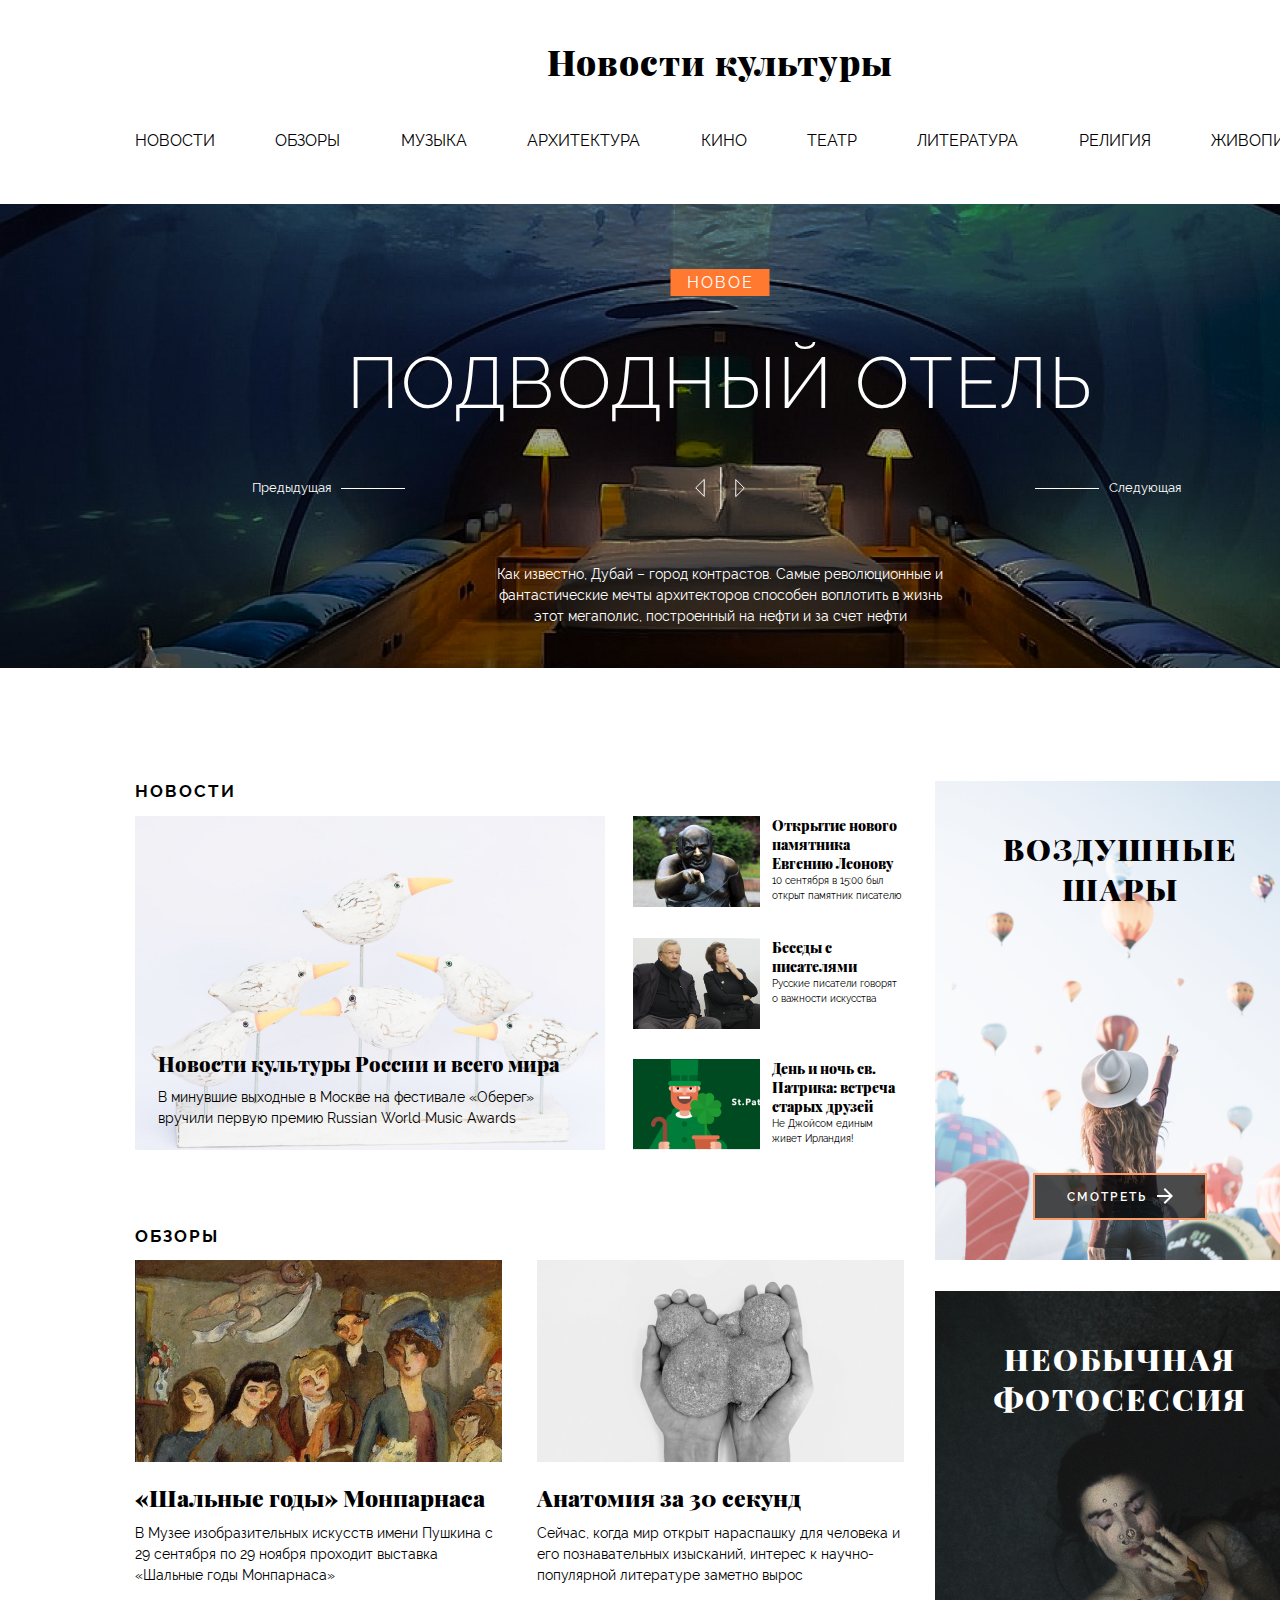
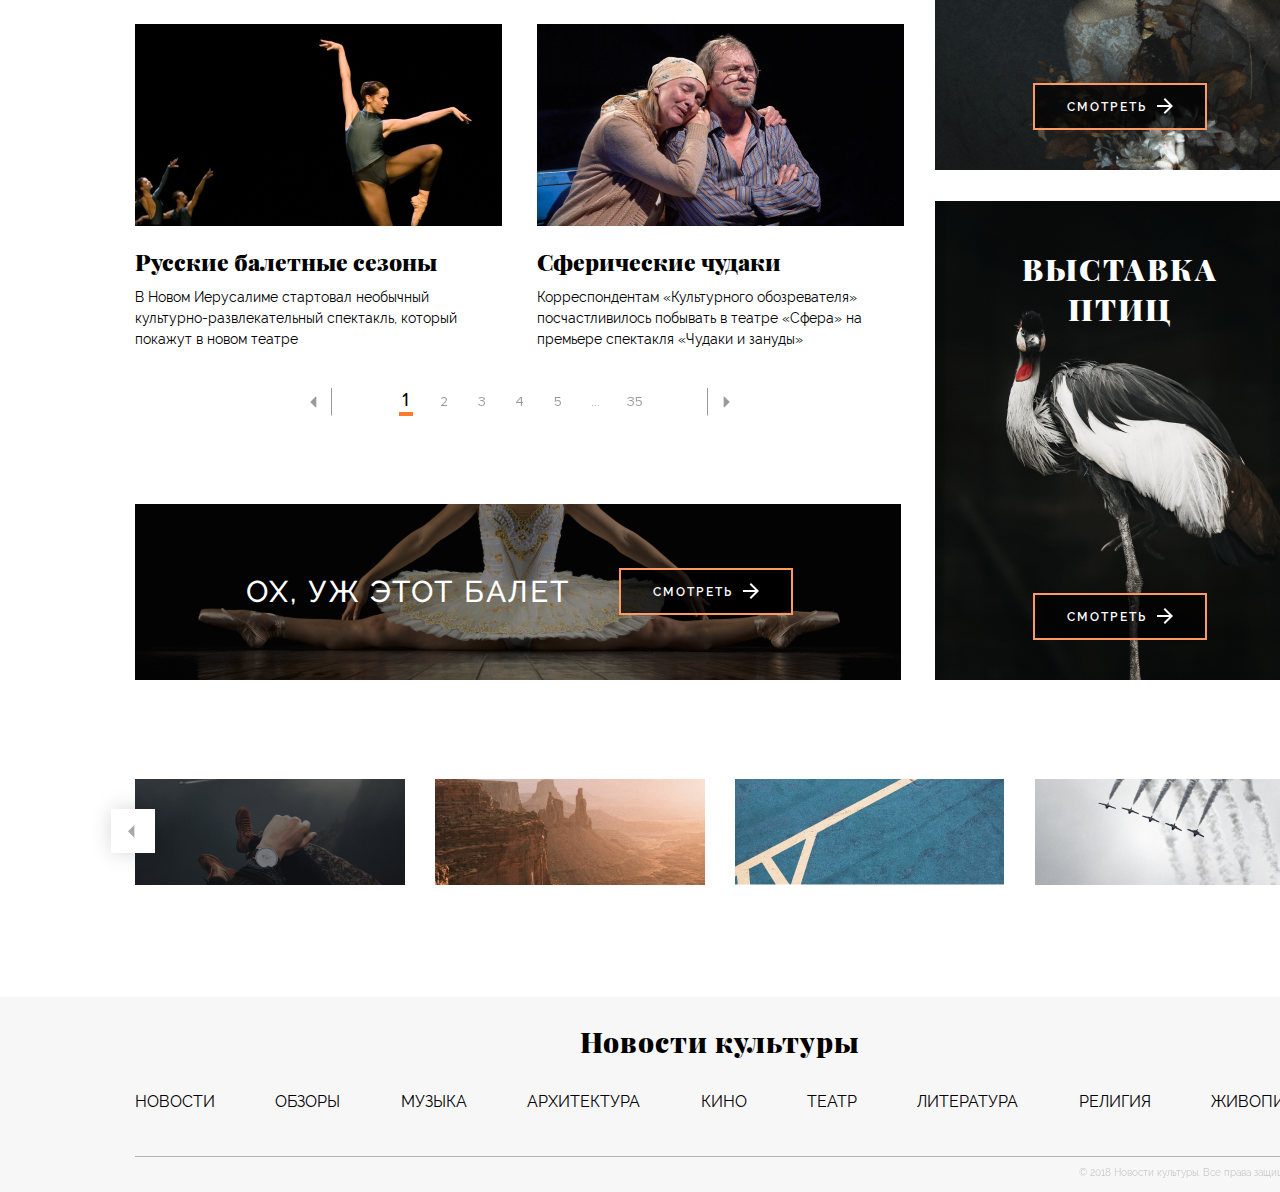
<file: index.html>
<!DOCTYPE html> 
<html>
<head>
	<meta charset="utf-8"/>
	<meta name="viewport" content="width=device-width, initial-scale=1, maximum-scale=1">
	<title>Новости культуры</title>
	<link rel="stylesheet" href="style.css" type="text/css"/>
	<link rel="stylesheet" href="fonts.css" type="text/css"/>
	<script src="resources/jquery/jquery-3.4.1.min.js"></script>
	<script src="main.js"></script>
</head>
<body>
	<header class="centered">
		<div id="header-h-wrap">
			<h1>Новости культуры</h1>
		</div>
		<div class="phone-nav-opener"></div>
		<nav id="top-nav">
			<div class="phone-nav-wrap">
				<div class="phone-nav-exit-wrap">
					<div class="phone-nav-exit"></div>
				</div>	
			</div>
		</nav>
		<div class="top-slider">
			<img class="slider-item-image" alt="Underwater hotel">
			<div class="slider-item-new">новое</div>
			<div class="slider-item-title">подводный отель</div>
			<div class="slider-navigation">
				<a href="#" class="nav-prev">
					<div class="nav-prev-text">Предыдущая</div><div class="nav-prev-line">
					</div><div class="nav-prev-arrow">
						<img src="resources/svg/Rectangle 8.1.svg" alt="arrow prev">
					</div>
				</a><div class="nav-separator">
					<img src="resources/svg/Vector 5.1.svg" alt="separator">
				</div><a href="#" class="nav-next">
					<div class="nav-next-arrow">
						<img src="resources/svg/Rectangle 8.1.svg" alt="arrow next">
					</div><div class="nav-next-line">
					</div><div class="nav-next-text">Следующая
					</div>
				</a>
			</div>
			<div class="slider-description image-description">Как известно, Дубай – город контрастов. Самые революционные и фантастические мечты архитекторов способен воплотить в жизнь этот мегаполис, построенный на нефти и за счет нефти</div>
			<div class="slider-phone-pagination"></div>
		</div>
	</header>
	<div class="centered content">
		<main>
			<div class="news-block">
				<div class="content-header">Новости</div>
				<div class="news-content">
					<div class="big-image-item">
						<img class="big-image" alt="birds">
						<div class="bookmark"></div>
						<div class="big-image-description-wrap">
							<h5 class="big-image-description-header"><a href="#">Новости культуры России и всего мира</a></h5>
							<span class="image-description">В минувшие выходные в Москве на фестивале «Оберег» вручили первую премию Russian World Music Awards</span>
						</div>
					</div><div class="small-images">
						<div class="small-image-item">
							<div class="small-image-wrap">
								<img class="small-image" src="resources/images/3800.png">
								<div class="bookmark"></div>
							</div><div class="small-image-description-wrap">
								<h6 class="small-image-description-header"><a href="#">Открытие нового памятника Евгению Леонову</a></h6>
								<div class="small-image-description-text">10 сентября в 15:00 был открыт памятник писателю</div>
							</div>
						</div><div class="small-image-item">
							<div class="small-image-wrap">
								<img class="small-image" src="resources/images/bos_SES_561.png">
								<div class="bookmark"></div>
							</div><div class="small-image-description-wrap">
								<h6 class="small-image-description-header"><a href="#">Беседы с писателями</a></h6>
								<div class="small-image-description-text">Русские писатели говорят о важности искусства</div>
							</div>
						</div><div class="small-image-item">
							<div class="small-image-wrap">
								<img class="small-image" src="resources/images/Patrick_s_Day.png">
								<div class="bookmark"></div>
							</div><div class="small-image-description-wrap">
								<h6 class="small-image-description-header"><a href="#">День и ночь св. Патрика: встреча старых друзей</a></h6>
								<div class="small-image-description-text">Не Джойсом единым живет Ирландия!</div>
							</div>
						</div>
					</div>
				</div>
			</div>
			<div class="reviews-block">
				<div class="content-header">Обзоры</div>
				<div class="reviews-content">
					<div class="reviews-item">
						<div class="medium-image-wrap">
							<img class="medium-image" alt="monparnas">
							<div class="bookmark"></div>
							<div class="watched-and-comment">
								<div class="counter-wrap">
									<div class="watched-image"></div>
									<span class="watched-counter">37</span>
								</div>
								<div class="counter-wrap">
									<div class="comment-image"></div>
									<span class="comment-counter">2</span>
								</div>
							</div>
						</div>
						<div class="medium-image-description-wrap">
							<h4 class="medium-image-description-header"><a href="#">«Шальные годы» Монпарнаса</a></h4>
							<span class="image-description">В Музее изобразительных искусств имени Пушкина с 29 сентября по 29 ноября проходит выставка «Шальные годы Монпарнаса»</span>
						</div>
					</div>
					<div class="reviews-item">
						<div class="medium-image-wrap">
							<img class="medium-image" alt="anatomy">
							<div class="bookmark"></div>
							<div class="watched-and-comment">
								<div class="counter-wrap">
									<div class="watched-image"></div>
									<span class="watched-counter">37</span>
								</div>
								<div class="counter-wrap">
									<div class="comment-image"></div>
									<span class="comment-counter">2</span>
								</div>
							</div>
						</div>
						<div class="medium-image-description-wrap">
							<h4 class="medium-image-description-header"><a href="#">Анатомия за 30 секунд</a></h4>
							<span class="image-description">Сейчас, когда мир открыт нараспашку для человека и его познавательных изысканий, интерес к научно-популярной литературе заметно вырос</span>
						</div>
					</div>
					<div class="reviews-item">
						<div class="medium-image-wrap">
							<img class="medium-image" alt="balet">
							<div class="bookmark"></div>
							<div class="watched-and-comment">
								<div class="counter-wrap">
									<div class="watched-image"></div>
									<span class="watched-counter">37</span>
								</div>
								<div class="counter-wrap">
									<div class="comment-image"></div>
									<span class="comment-counter">2</span>
								</div>
							</div>							
						</div>
						<div class="medium-image-description-wrap">
							<h4 class="medium-image-description-header"><a href="#">Русские балетные сезоны</a></h4>
							<span class="image-description">В Новом Иерусалиме стартовал необычный культурно-развлекательный спектакль, который покажут в новом театре</span>
						</div>
					</div>
					<div class="reviews-item">
						<div class="medium-image-wrap">
							<img class="medium-image" alt="spherical">
							<div class="bookmark"></div>
							<div class="watched-and-comment">
								<div class="counter-wrap">
									<div class="watched-image"></div>
									<span class="watched-counter">37</span>
								</div>
								<div class="counter-wrap">
									<div class="comment-image"></div>
									<span class="comment-counter">2</span>
								</div>
							</div>							
						</div>
						<div class="medium-image-description-wrap">
							<h4 class="medium-image-description-header"><a href="#">Сферические чудаки</a></h4>
							<span class="image-description">Корреспондентам «Культурного обозревателя» посчастливилось побывать в театре «Сфера» на премьере спектакля «Чудаки и зануды»</span>
						</div>
					</div>
				</div>
			</div>
			<div class="pagination">
				<a class="page-prev" href="#"></a>
				<div class="page-separator"></div>
				<div class="pages-wrap"></div>
				<div class="page-separator"></div>
				<a class="page-next" href="#"></a>
			</div>
			<div class="bottom-ad">
				<img alt="balet ad">
				<span class="bottom-ad-title">Ох, уж этот балет</span>
				<a id="bottom-ad-button" class="ad-button" href='#'>
					<span class="ad-button-text">Смотреть</span>
					<div class="ad-button-arrow"></div>
				</a>
			</div>
		</main>
		<aside>
			<div class="aside-ad">
				<img class="aside-ad-image" alt="air balls">
				<h2 class="aside-ad-title">Воздушные шары</h2>
				<a class="ad-button aside-ad-button" href='#'>
					<span class="ad-button-text">Смотреть</span>
					<div class="ad-button-arrow"></div>
				</a>
			</div>
			<div class="aside-ad">
				<img class="aside-ad-image" alt="photo session">
				<h2 class="aside-ad-title">Необычная фотосессия</h2>
				<a class="ad-button aside-ad-button" href='#'>
					<span class="ad-button-text">Смотреть</span>
					<div class="ad-button-arrow"></div>
				</a>
			</div>
			<div class="aside-ad">
				<img class="aside-ad-image" alt="exhibition">
				<h2 class="aside-ad-title">Выставка птиц</h2>
				<a class="ad-button aside-ad-button" href='#'>
					<span class="ad-button-text">Смотреть</span>
					<div class="ad-button-arrow"></div>
				</a>
			</div>
		</aside>
		<div class="bottom-slider">
			<div class="slide-item">
				<div class="slide-image-wrap">
					<img class="slide-image" alt="be in time">
				</div>
				<div class="slide-title">Как все успевать</div>
				<a class="slide-button" href='#'>
					<span class="slide-button-text">Смотреть</span>
				</a>
			</div>
			<div class="slide-item">
				<div class="slide-image-wrap">
					<img class="slide-image" alt="canyons">
				</div>
				<div class="slide-title">Красивые каньоны</div>
				<a href='#'><div class="slide-button">
					<span class="slide-button-text">Смотреть</span>
				</div></a>
			</div>
			<div class="slide-item">
				<div class="slide-image-wrap">
					<img class="slide-image" alt="gyms">
				</div>
				<div class="slide-title">Спортзалы</div>
				<a href='#'><div class="slide-button">
					<span class="slide-button-text">Смотреть</span>
				</div></a>
			</div>
			<div class="slide-item">
				<div class="slide-image-wrap">
					<img class="slide-image" alt="airplanes">
				</div>
				<div class="slide-title">Шоу самолётов</div>
				<a href='#'><div class="slide-button">
					<span class="slide-button-text">Смотреть</span>
				</div></a>
			</div>
			<div id="slider-left-arrow" class="slider-arrow"></div>
			<div id="slider-right-arrow" class="slider-arrow"></div>
			<div class="bottom-slider-phone-pagination"></div>
		</div>
	</div>
	<footer class="centered">
		<div id="footer-h-wrap">
			<h3>Новости культуры</h3>
		</div>
		<nav id="bottom-nav"></nav>
		<div class="separator"></div>
		<div class="copyright">
			© 2018 Новости культуры. Все права защищены.
		</div>
	</footer>
</body>
</html>
</file>
<file: style.css>
/* *********** */
/*             */
/* Общие стили */
/*             */
/* *********** */

* {
	margin: 0;
	padding: 0;
}

body {
	font-family: Raleway;

	width: 100%;

	background: #FFFFFF;
}

h1, h2, h3, h4, h5, h6 {font-family: PlayfairDisplay;}

/*header*/
h1 {
	height: 47px;

	text-align: center;
	font-size: 35px;
	line-height: 47px;
	letter-spacing: 1px;
}

/*aside*/
h2 {
	font-size: 30px;
	line-height: 40px;
	text-align: center;
	letter-spacing: 2px;
	text-transform: uppercase;
}

/*footer*/
h3 {
	height: 37px;

	text-align: center;
	font-size: 28px;
	line-height: 37px;
	letter-spacing: 1px;
}

/*reviews*/
h4 {
	height: 31px;

	font-size: 23px;
	line-height: 31px;
}

/*news1*/
h5 {
	height: 27px;

	font-size: 20px;
	line-height: 27px;
}

/*news2*/
h6 {
	font-size: 14px;
	line-height: 19px;
}

a {
	text-decoration: none;
	color: inherit;
}

/*центрирование*/
.centered {
	width: 1440px;
	margin-left: auto;
	margin-right: auto;
}

.image-description {
	text-align: center;
	font-size: 14px;
	line-height: 21px;
}



/* ****** */
/*        */
/* Header */
/*        */
/* ****** */

header {
	height: 740px;
	margin-top: 38px;
}

/* Заголовок */

#header-h-wrap {margin-top: 22px;}

/* Навигация сайта */

#top-nav {
	width: 1170px;
	margin: 46px auto 0px;
}

nav {height: 18px;}

nav ul {
	list-style: none;

	display: flex;
	justify-content: space-between;
	padding-left: 0px;

	text-transform: uppercase;
}

nav ul > li {
	padding: 0 25px;

	font-size: 15px;
	line-height: 18px;
	letter-spacing: 2px;
	color: #000000;
}

/* Слайдер */

.top-slider {
	position: relative;
	width: 100%;
	height: 464px;
	margin-top: 55px;

	color: #FFFFFF;
}

.slider-item-image {
	position: absolute;
	left: 50%;
	margin-right: -50%;
	transform: translate(-50%, 0);
}

.slider-item-new {
	position: absolute;
	top: 65px;
	left: 50%;
	margin-right: -50%;
	transform: translate(-50%, 0);

	width: 99px;
	height: 27px;

	background-color: #FF7931;

	text-align: center;
	line-height: 27px;
	letter-spacing: 2px;
	text-transform: uppercase;
}

.slider-item-title {
	position: absolute;
	top: 136px;
	left: 50%;
	margin-right: -50%;
	transform: translate(-50%, 0);

	height: 85px;

	text-align: center;
	font-family: RalewayLight;
	font-weight: 300;
	font-size: 72px;
	line-height: 85px;
	letter-spacing: 2px;
	text-transform: uppercase;
}

.slider-navigation {
	position: absolute;
	top: 263px;
	left: 50%;
	margin-right: -50%;
	transform: translate(-50%, 0);
	height: 42px;

	white-space: nowrap;
}

.nav-prev, .nav-next {
	display: inline-block;
	margin: auto;
	width: 704px;
	height: 42px;
}

.nav-prev {
	text-align: right;
	margin-right: 15px;
}

.nav-next {
	text-align: left;
	margin-left: 15px;
}

.nav-prev-text, .nav-next-text {
	display: inline-block;
	overflow: hidden;

	font-size: 13px;
	line-height: 42px;
}

.nav-prev-text {margin: auto;}

.nav-next-text {margin: auto;}

.nav-prev-line, .nav-next-line {
	display: inline-block;

	vertical-align: top;
	width: 64px;
	height: 21px;

	border-bottom: 1px solid #FFFFFF;
}

.nav-prev-line {
	margin: 0px 290px 0px 10px;
}

.nav-next-line {
	margin: 0px 10px 0px 290px;
}

.nav-prev-arrow, .nav-next-arrow{
	display: inline-block;
	position: relative;
	width: 10px;
	height: 42px;
}

.nav-next-arrow {transform: rotate(180deg);}

.nav-prev-arrow > img, .nav-next-arrow > img {
	position: absolute;
	top: 0px;
	bottom: 0px;
	left: 0px;
	margin: auto;
}

.nav-separator {
	display: inline-block;

	position: relative;
	width: 0px;
	height: 42px;
}

.nav-separator > img {
	position: absolute;
	top: 0px;
	bottom: 0px;
	margin: auto;
}

.slider-description {
	position: absolute;
	top: 360px;
	left: 50%;
	margin-right: -50%;
	transform: translate(-50%, 0);

	width: 456px;
}



/* ******* */
/*         */
/* Контент */
/*         */
/* ******* */

.content {
	width: 1170px;
	padding: 3px 135px 0px;
}

/* Основной блок */

main {
	display: inline-block;
	width: 769px;
}

/* Общий стиль заголовков контента */

.content-header {
	height: 20px;

	font-family: RalewayBold;
	font-size: 17px;
	line-height: 20px;
	letter-spacing: 2px;
	text-transform: uppercase;
}

/* Блок новостей */

.news-content {
	margin-top: 15px;
	height: 335px;
}

.big-image-item {
	display: inline-block;
	position: relative;
	height: 334px;

	transition: 0.3s;
}

.big-image-description-wrap {
	display: block;
	position: absolute;
	left: 0px;
	bottom: 0px;
	padding: 0px 31px 21px 23px;
	width: 100%;
	box-sizing: border-box;
}

.big-image-description-header {margin-bottom: 10px;}

.small-images {
	display: inline-flex;
	overflow: hidden;

	margin-left: 28px;
	width: 271px;
	height: 334px;

	flex-direction: column;
	justify-content: space-between;
	vertical-align: top;
}

.small-image-item {
	height: 91px;
}

.big-image-item:hover,
.reviews-item:hover .medium-image-wrap,
.small-image-item:hover .small-image-wrap {
	background: rgb(21, 21, 30);
}

.big-image-item:hover .big-image,
.reviews-item:hover .medium-image,
.small-image-item:hover .small-image {
	opacity: 0.5;
	transition: 0.7s;
}

.big-image-item:hover .big-image-description-header,
.reviews-item:hover .medium-image-description-header,
.small-image-item:hover .small-image-description-header {
	color: #FF7931;
	transition: 0.7s;
}

.big-image,
.medium-image,
.small-image,
.big-image-description-header,
.medium-image-description-header,
.small-image-description-header {
	transition: 0.3s;
}

.big-image-item:hover .bookmark,
.reviews-item:hover .watched-and-comment,
.reviews-item:hover .bookmark,
.small-image-item:hover .bookmark {
	visibility: visible;
	opacity: 1;
}

.small-image-wrap {
	display: inline-block;
	position: relative;
	width: 127px;
	height: 91px;
	transition: 0.3s
}

.bookmark, .watched-and-comment {
	display: block;
	position: absolute;	
	box-sizing: border-box;

	visibility: hidden;

	cursor: pointer;
}

.bookmark {
	right: 0px;
	top: 0px;
	margin: 8px;

	width: 16px;
	height: 20px;

	background-position: center;
	background-repeat: no-repeat;
	background-image: url("resources/svg/Vector 2.5.svg");	
}

.small-image-description-wrap {
	display: inline-block;
	vertical-align: top;

	margin-left: 12px;
	width: 132px;
}

.small-image-description-text {
	font-size: 10px;
	line-height: 15px;
}

/* Блок обзоров */

.reviews-block {margin-top: 75px;}

.reviews-content {
	display: flex;
	margin-top: 14px;

	flex-wrap: wrap;
	justify-content: space-between;
}

.reviews-item {
	position: relative;
	display: inline-block;

	width: 367px;
	height: 364px;
}

.medium-image-wrap {
	position: relative;
	overflow: hidden;
	width: 100%;
	height: 202px;
	transition: 0.3s;
}

.medium-image-description-wrap {
	display: block;
	margin-bottom: 37px;
}

.medium-image-description-header {
	margin: 20px 0px 10px;
}

.watched-and-comment {
	position: absolute;
	left: 0px;
	bottom: 0px;
	margin: 16px;
}

.counter-wrap {
	display: inline-block;
	margin-right: 15px;
}

.watched-image, .comment-image {
	display: inline-block;
	width: 16px;
	height: 16px;
	margin-right: 5px;
	background-position: center;
	background-repeat: no-repeat;
}

.watched-image {
	width: 25px;
	height: 16px;

	background-position: center;
	background-repeat: no-repeat;
	background-image: url("resources/svg/Vector.svg");	
}

.comment-image {
	width: 18px;
	height: 16px;

	background-position: center;
	background-repeat: no-repeat;
	background-image: url("resources/svg/Union.svg");	
}


.watched-counter, .comment-counter {
	font-family: ProximaNova;
	font-size: 16px;
	line-height: 16px;
	vertical-align: top;
	color: #FFFFFF;
}

/* Пагинация */

.pagination {
	margin: 0px auto;
	width: max-content;
	height: 28px;
}

.pagination > * {display: inline-block;}

.page-number {
	display: inline-block;
	margin: 0px 12px;
	width: 14px;

	text-align: center;

	opacity: 0.4;
}

.current-page {
	font-size: 20px;
	line-height: 24px;

	opacity: 1;

	color: #000000;

	border-bottom: 4px solid #FF7931;
}

.three-dots {

}

.page-prev, .page-next {
	vertical-align: middle;
	height: 14px;
	width: 7px;
	margin-right: 10px;
	margin-left: 10px;

	opacity: 0.4;
	background-position: center;
	background-repeat: no-repeat;
	background-image: url("resources/svg/Rectangle 8.svg");	
}

.page-next {transform: rotate(180deg);}

.page-separator {
	vertical-align: middle;
	width: 2px;
	height: 28px;

	opacity: 0.4;

	background-position: center;
	background-repeat: no-repeat;
	background-image: url("resources/svg/Vector 5.svg");
}

.pages-wrap {
	margin: auto 50px;
	font-family: ProximaNova;
	font-size: 14px;
	line-height: 28px;
	vertical-align: middle;
}

/* Нижняя реклама */

.bottom-ad {
	position: relative;
	margin-top: 88px;
}

.bottom-ad-title {
	position: absolute;
	top: 64px;
	left: 111px;
	box-sizing: border-box;

	font-family: RalewayMedium;
	font-size: 30px;
	line-height: 47px;
	letter-spacing: 2px;
	text-transform: uppercase;
	color: white;
}

#bottom-ad-button {
	top: 64px;
	left: 484px;
}

.ad-button {
	position: absolute;
	display: flex;
	align-items: center;
	justify-content: center;

	width: 170px;
	height: 43px;

	background: rgba(0, 0, 0, 0.7);
	border: 2px solid #FF9A64;

	transition: 0.5s;
}

.ad-button:hover {
	background: #FF7931;
	transition: 0.3s;
}

.ad-button-text {
	font-family: RalewaySemiBold;
	font-size: 12px;
	line-height: 14px;
	letter-spacing: 2px;
	text-transform: uppercase;
	color: #FFFFFF;
}

.ad-button-arrow {
	margin: 0px 0px 2px 10px;	
	width: 16px;
	height: 16px;

	background-position: center;
	background-repeat: no-repeat;
	background-image: url("resources/svg/Arrow.svg");		
}

/* ***** */
/*       */
/* Aside */
/*       */
/* ***** */

aside {
	display: inline-flex;
	float: right;

	width: 370px;
	height: 1499px;
	flex-direction: column;
	flex-wrap: wrap;
 	justify-content: space-between;
}

/* Боковая реклама */

.aside-ad {
	position: relative;
	width: 370px;
	height: 479px;
}

.aside-ad-title {
	position: absolute;
	top: 48px;
	left: 50%;
	margin-right: -50%;
	transform: translate(-50%, 0);
	width: 255px;

	text-align: center;
	color: #FFFFFF;
}

.aside-ad:nth-of-type(1) .aside-ad-title {
	color: #000000;
}

.aside-ad-button {
	top: 392px;
	left: 50%;
	margin-right: -50%;
	transform: translate(-50%, 0);
}

/* Нижний слайдер */

.bottom-slider {
	display: flex;
	position: relative;
	margin-top: 80px;

	width: 1170px;
	height: 136px;

	justify-content: space-between;
}

.slide-item {
	position: relative;
	width: 270px;
	height: 136px;
}

.slide-item:nth-of-type(1) .slide-title {
	color: #FFFFFF;
}

.slide-item:hover .slide-image-wrap {
	transition: 0.5s;
	transform: scale(1.1);
}

.slide-item:hover .slide-button,
.slide-item:hover .slide-title {
	transition: 0.5s;
	visibility: visible;
}

.slide-image-wrap {
	position: relative;
	top: 15px;

	height: 106px;
	overflow: hidden;

	transition: 0.5s;
}

.slide-image-wrap img {
	position: absolute;
	bottom: 0px;
}

.slide-title {
	position: absolute;
	top: 42px;
	left: 50%;
	margin-right: -50%;
	transform: translate(-50%, -50%);

	text-align: center;
	font-family: RalewaySemiBold;
	font-size: 16px;
	line-height: 19px;
	letter-spacing: 2px;
	text-transform: uppercase;

	color: #000000;

	visibility: hidden;
}

.slide-button {
	display: flex;
	align-items: center;
	justify-content: center;

	position: absolute;
	top: 77px;
	left: 80px;
	width: 109px;
	height: 31px;
	border: 1px solid #FFFFFF;
	box-sizing: border-box;	

	background: rgba(0, 0, 0, 0.3);

	visibility: hidden;
}

.slide-button-text {
	font-size: 10px;
	line-height: 12px;
	text-align: center;
	letter-spacing: 2px;
	text-transform: uppercase;

	color: #FFFFFF;
}

.slide-button:hover {background-color: #FF7931;}

.slider-arrow {
	position: absolute;
	top: 25px;
	width: 84px;
	height: 84px;

	background-position: center;
	background-repeat: no-repeat;
	background-image: url("resources/svg/Group 21.svg");

	cursor: pointer;
}

#slider-left-arrow {
	left: -44px;
}

#slider-right-arrow {
	right: -44px;
	transform: rotate(180deg);
}

.bottom-slider-phone-pagination {
	display: none;
}

/* ****** */
/*        */
/* Footer */
/*        */
/* ****** */

footer {
	margin-top: 97px;
	padding-top: 26px;
	width: 100%;
	height: 169px;

	background: #F7F7F7;
}

#bottom-nav {
	width: 1170px;
	margin: 32px auto 0px;
}

.separator {
	margin: 46px auto 0px;
	width: 1170px;

	border-top: 1px solid #B3B3B3;
}

.copyright {
	margin: 8px auto 0px;
	width: 1170px;

	font-size: 10px;
	line-height: 15px;
	text-align: right;

	color: #000000;

	opacity: 0.2;
}



/* ************** */
/*                */
/* MOBILE VERSION */
/*                */
/* ************** */



@media screen and (max-width: 320px){



	/* *********** */
	/*             */
	/* Общие стили */
	/*             */
	/* *********** */

	* {max-width: 320px;}

	h1 {
		font-size: 25px;
		line-height: 33px;
	}

	h4 {height: auto;}

	h5 {height: auto;}

	.centered {
		width: 90%;
		padding: 0px 5%;
	}



	/* ****** */
	/*        */
	/* Header */
	/*        */
	/* ****** */

	header {
		height: 464px;
		margin: initial;

		background: #FFFFFF;
	}

	#header-h-wrap {
		margin: 40px auto 0px;
		margin-top: 40px;
		width: 50%
	}

	/* навигация (гамбургер) */

	.phone-nav-opener {
		position: absolute;
		top: 0px;
		left: 0px;
		width: 50px;
		height: 50px;

		background-color: #FF7931;
		background-position: center;
		background-repeat: no-repeat;
		background-image: url("resources/svg/Menu.svg");
	}

	#top-nav {
		height: auto;
		width: auto;
		margin: initial;
	}

	nav {
		height: 
	}

	.phone-nav-wrap {
		position: fixed;
		top: 0px;
		left: -100%;
		width: 100%;
		height: 100%;

		overflow: auto;

		transition: 0.3s;

		background-color: #FFFFFF;
		z-index: 1000;
	}

	.phone-nav-exit-wrap {
		display: block;
		width: 100%;
		height: 50px;
	}

	.phone-nav-exit {
		position: absolute;
		right: 0px;
		width: 50px;
		height: 50px;

		background-position: center;
		background-repeat: no-repeat;
		background-image: url("resources/svg/icon.svg");
	}

	nav ul {
		display: block;
		width: 100%
	}

	nav ul li {
		position: relative;
		margin: 10px 0px;
		padding: 18px 0px 18px 16px;
		max-height: 57px;
		line-height: 21px;
		text-align: left;

		background: #F9F9FC;
	}

	.nav-arrow {
		display: inline-block;
		position: absolute;
		right: 0px;
		width: 57px;
		height: 21px;

		background-position: center;
		background-repeat: no-repeat;
		background-image: url("resources/svg/Shape.svg");
	}

	.nav-active {
		left: 0px;
	}

	/* верхний слайдер */

	.top-slider {
		height: 372px;
	}

	.slider-item-new {
		top: 25px;
	}

	.slider-item-title {
		height: 80px;
		top: 82px;

		font-size: 30px;
		line-height: 45px;
	}

	.slider-navigation {
		display: none;
	}

	.slider-description {
		top: 182px;
		padding: 0px 16px;
		height: 125px;
		width: auto;
	}

	.slider-phone-pagination {
		position: absolute;
		top: 337px;
		left: 50%;
		margin-right: -50%;
		transform: translate(-50%, 0);

		display: flex;
		width: 50%;

		justify-content: space-between;
	}

	.slider-page-dot {
		height: 10px;
		width: 10px;

		background-position: center;
		background-repeat: no-repeat;
		background-image: url("resources/svg/Ellipse 2.1.svg");		

		opacity: 0.4;
	}

	.current-page-dot {
		opacity: 1;
	}



	/* ******* */
	/*         */
	/* Контент */
	/*         */
	/* ******* */

	.content {
		width: 90%;
		margin: 50px 0px 0px;
	}

	main {
		width: 100%
	}

	/* блок новостей */

	.news-content {
		height: auto;
	}

	.big-image-description-wrap {
		padding: 0px 15px 20px 15px;
	}

	.big-image-description-header {
		margin-bottom: 15px;
	}

	.small-images {
		margin: 24px 0px 0px;
	}

	/* блок обзоров */

	.reviews-block {
		margin: 50px 0px 0px;
	}

	.reviews-item {
		width: auto;
		height: auto;
	}

	.medium-image-description-header {
		margin: 15px 0px 10px; 
	}

	.medium-image-description-wrap {
		margin: 0px 0px 30px; 
	}

	.watched-and-comment {
		display: none;
	}

	/* пагинация */

	.pagination {
		display: flex;

		margin: 0px;
		width: auto;
		height: 39px;

		align-items: center;
		justify-content: space-between;
	}

	.pages-wrap {
		display: flex;
		width: 75%;
		margin: 0px;

		justify-content: space-between;

		font-size: 18px;
		line-height: 39px;		
	}
	.pages-wrap a {
		width: 39px;
		height: 39px;

		text-align: center;
	}

	.page-number {
		margin: 0px;

		opacity: 1;
	}

	.current-page {
		width: 39px;
		height: 39px;

		line-height: 39px;

		color: #FF7931;

		border: 1px solid #FF7931;
		box-sizing: border-box;
	}

	.page-prev, .page-next {
		height: 25px;
		width: 25px;
		margin: 0px;

		background-image: url("resources/svg/Rectangle.svg");	
	}

	.page-separator {
		display: none;
	}

	/* нижняя реклама */

	.bottom-ad {
		width: fit-content;

		text-align: center;

		transform: translate(-5%, 0);
	}

	.bottom-ad-title {
		top: 43px;
		left: 50%;
		margin-right: -50%;
		transform: translate(-50%, 0);

		font-size: 20px;
		line-height: 23px;
	}

	#bottom-ad-button {
		top: 90px;
		left: 50%;
		margin-right: -50%;
		transform: translate(-50%, 0);
	}

	/* нижний слайдер */

	.bottom-slider {
		display: block;
		margin: 50px 0px 0px;
		width: 100%;
		height: fit-content;
	}

	.slide-item {
		display: none;
		width: 288px;
		height: 146px;
	}

	.slide-item:nth-of-type(1) {
		display: block;
	}

	.slide-item:hover .slide-image-wrap {
		transform: initial;
	}

	.slide-image-wrap {
		top: initial;
		height: 146px;
	}

	.slide-title, .slide-button {
		left: 50%;
		margin-right: -50%;
		transform: translate(-50%, 0);

		visibility: visible;
	}

	.slide-title {
		top: 40px;
	}

	.slide-button {
		top: 75px;
	}

	.slider-arrow {
		display: none;
	}

	.bottom-slider-phone-pagination {
		display: flex;
		
		top: 337px;
		margin: 15px auto 0px;
		width: 50%;

		justify-content: space-between;
	}

	.bottom-slider-phone-pagination .slider-page-dot {
		background-image: url("resources/svg/Ellipse 2.2.svg");
	}

	/* перенесённый вниз боковой блок */

	aside {
		display: block;
		float: none;
		margin: 50px 0px 0px;
		height: fit-content;
	}

	.aside-ad {
		margin: 0px 0px 30px;
		width: 100%;
		height: fit-content;
	}

	.aside-ad-title {
		top: 40px;
	}

	.aside-ad-button {
		top: 223px;
	}

	/* футер убирается */

	footer {
		display: none;
	}
</file>
<file: fonts.css>
@font-face {
	font-family: PlayfairDisplay;
	src: url(./resources/fonts/playfair_display/PlayfairDisplay-Black.ttf);
	font-style: normal;
	font-weight: 900;
	color: #000000;
}

@font-face {
	font-family: Raleway;
	src: url(./resources/fonts/raleway/Raleway-Regular.ttf);
	font-style: normal;
	font-weight: normal;
	color: #000000;
}

@font-face {
	font-family: RalewayLight;
	src: url(./resources/fonts/raleway/Raleway-Light.ttf);
	font-style: normal;
	font-weight: 300;
	color: #000000;
}

@font-face {
	font-family: RalewayMedium;
	src: url(./resources/fonts/raleway/Raleway-Medium.ttf);
	font-style: normal;
	font-weight: 500;
	color: #000000;
}

@font-face {
	font-family: RalewaySemiBold;
	src: url(./resources/fonts/raleway/Raleway-SemiBold.ttf);
	font-style: normal;
	font-weight: 600;
	color: #000000;
}


@font-face {
	font-family: RalewayBold;
	src: url(./resources/fonts/raleway/Raleway-Bold.ttf);
	font-style: normal;
	font-weight: bold;
	color: #000000;
}

@font-face {
	font-family: ProximaNova;
	src: url(./resources/fonts/proxima_nova/ProximaNova-Regular.ttf);
	font-style: normal;
	font-weight: 300;
	color: #000000;
}
</file>
